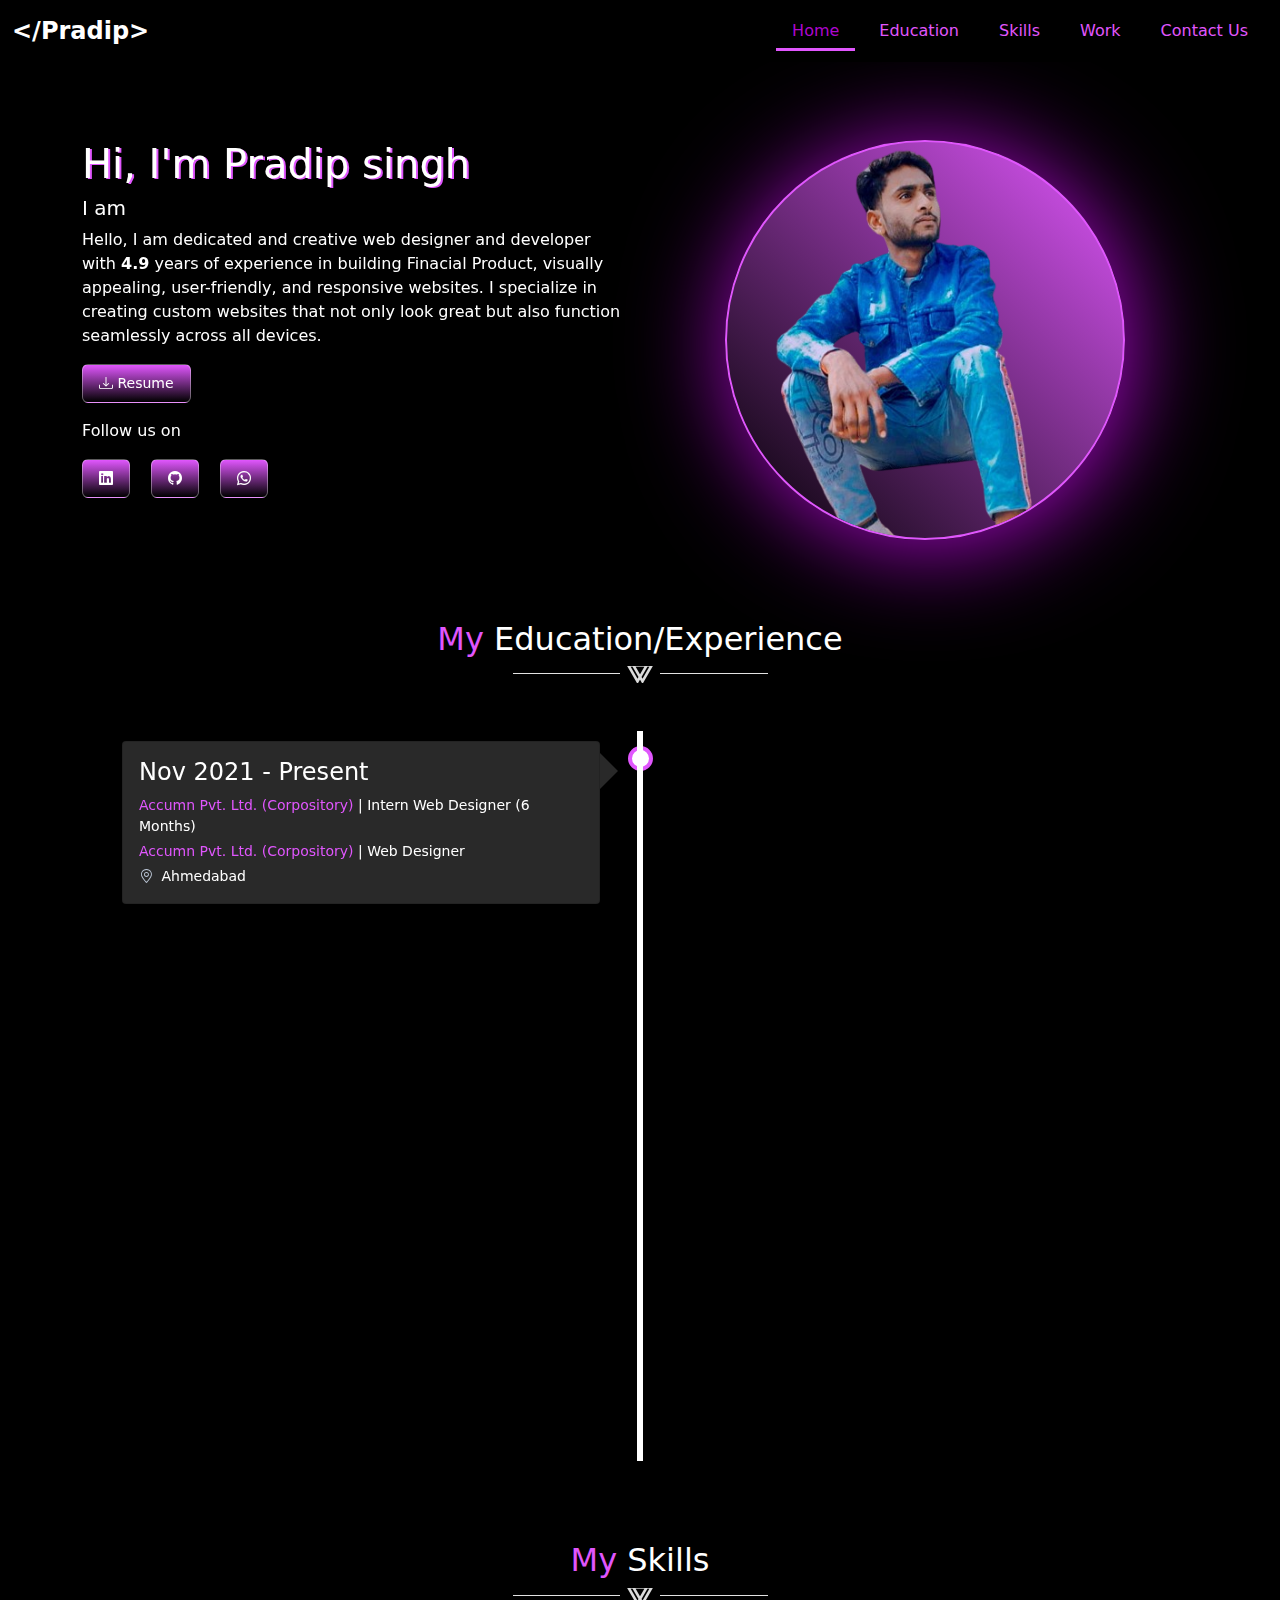
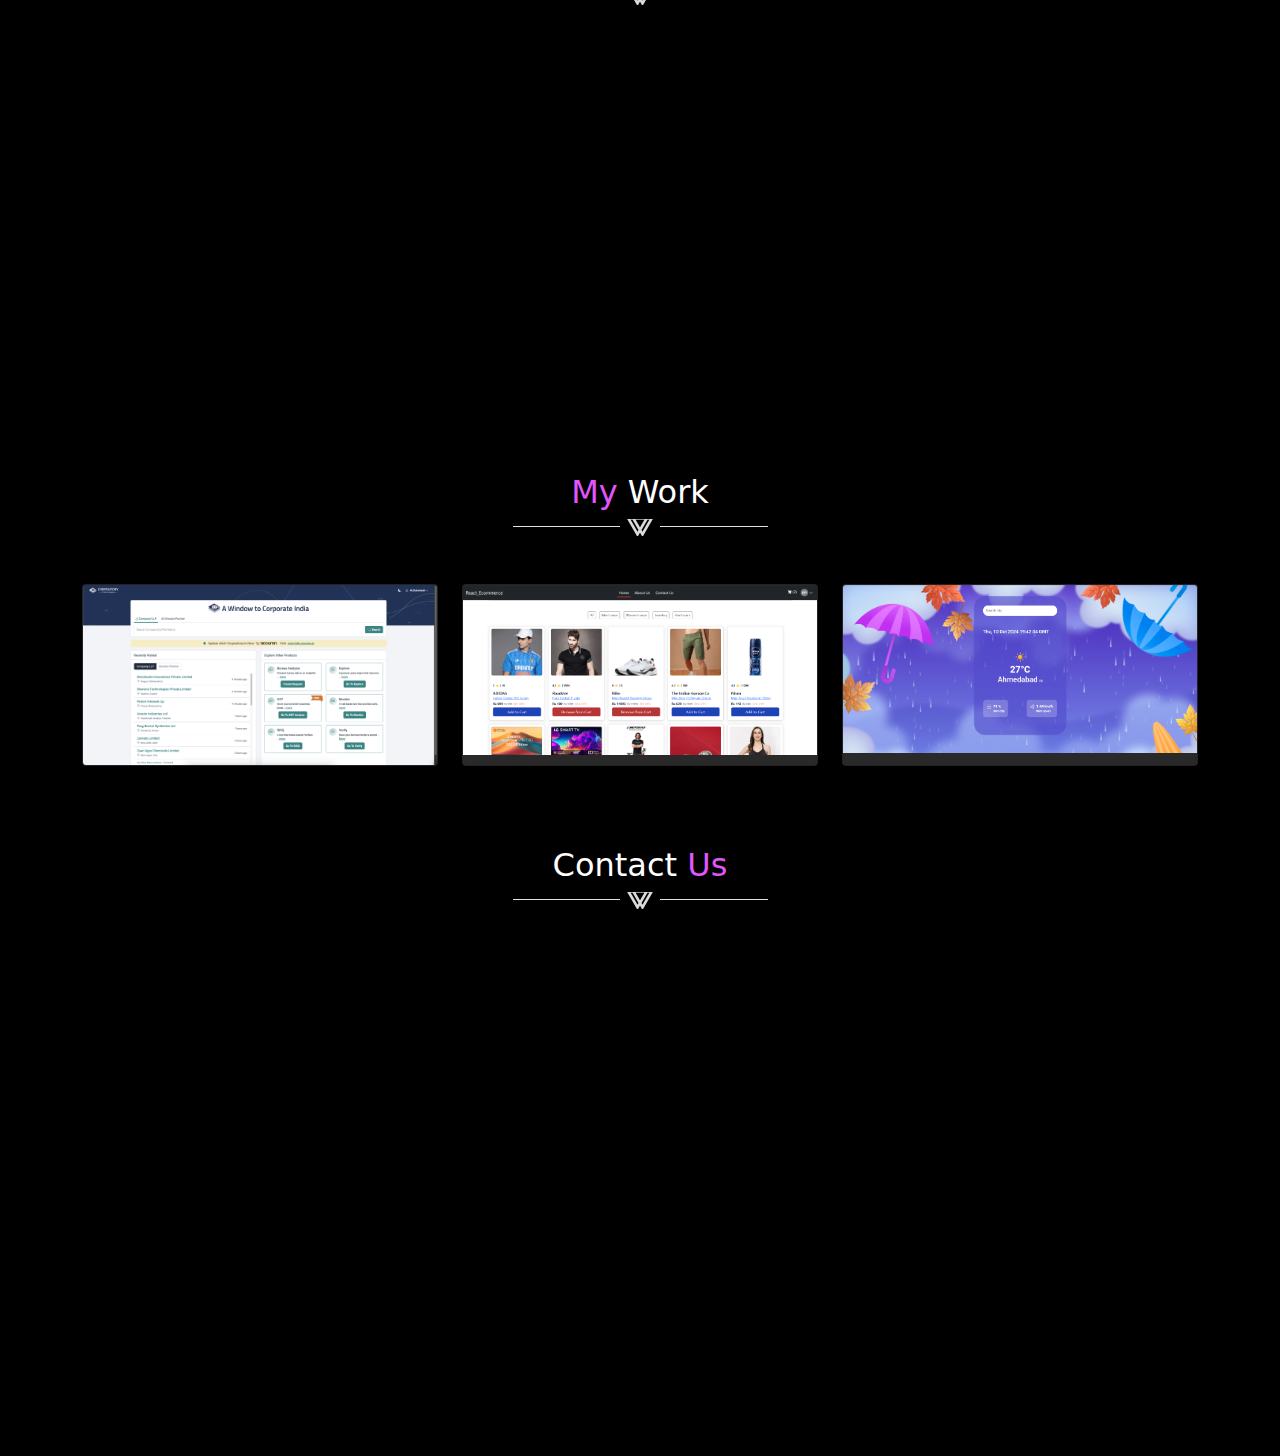
<file: index.html>
<!DOCTYPE html>
<html lang="en">

<head>
  <meta charset="UTF-8">
  <meta name="description"
    content="Pradip: web designer portfolio, frontend developer portfolio, ui/ux designer portfolio">
  <meta name="viewport" content="width=device-width, initial-scale=1.0">
  <title>Pradip Portfolio</title>
  <link href="assets/css/bootstrap.min.css" rel="stylesheet">
  <link rel="stylesheet" href="https://cdn.jsdelivr.net/npm/bootstrap-icons@1.11.3/font/bootstrap-icons.min.css">
  <link href="https://unpkg.com/aos@2.3.1/dist/aos.css" rel="stylesheet" media="(min-width: 780px)">
  <link rel="stylesheet" href="assets/css/style.css">
</head>

<body data-bs-spy="scroll" data-bs-target=".navbar" data-bs-offset="50">
  <script src="https://unpkg.com/aos@2.3.1/dist/aos.js"></script>
  <script>
    AOS.init();
  </script>
  <!-- ========header sec========= -->
  <nav id="navbar" class="navbar custom-nav">
    <div class="container-fluid">
      <a class="navbar-brand" href="#">&lt;/Pradip&gt;</a>
      <div class="toggle-btn" onclick="myFunction(this)">
        <div class="bar1"></div>
        <div class="bar2"></div>
        <div class="bar3"></div>
      </div>
      <ul class="nav nav-pills" id="nav">
        <li class="nav-item"><a class="nav-link active" href="#home">Home</a></li>
        <li class="nav-item"><a class="nav-link" href="#education">Education</a></li>
        <li class="nav-item"><a class="nav-link" href="#skills">skills</a></li>
        <li class="nav-item"><a class="nav-link" href="#work">Work</a></li>
        <li class="nav-item"><a class="nav-link" href="#contact">Contact us</a></li>
      </ul>
    </div>
  </nav>
  <!-- ========home sec========= -->
  <section class="container" id="home">
    <div class="flex-column-reverse flex-md-row row">
      <div class="col-md-6" data-aos="fade-right" data-aos-duration="500">
        <h1>Hi, I'm Pradip singh</h1>
        <h5>
          I am <span class="animated-text">
            <span>
              <span>Frontend Developer</span>
              <span>Web Designer</span>
              <span>UI Developer</span>
            </span>
          </span>
        </h5>
        <p>Hello, I am dedicated and creative web designer and developer with <strong><span
              id="experience"></span></strong> years of experience
          in
          building Finacial Product, visually appealing, user-friendly, and responsive websites. I specialize in
          creating custom websites
          that not only look great but also function seamlessly across all devices.

        </p>
        <div class="btn-sec">
          <a href="assets/document/Pradip_resume.pdf" target="_blank" download="download" class="btn btn-primary1"><i
              class="bi bi-download"></i>
            Resume</a>
          <!-- <button type="button" class="btn btn-primary1"onclick="">Let's talk</button> -->
        </div>
        <div class="social-btn">
          <p>Follow us on</p>
          <a href="https://www.linkedin.com/in/pradip-baghel-22737621a/" target="_blank" class="btn btn-primary1"><i
              class="bi bi-linkedin"></i></a>
          <a href="https://github.com/PradipDesigner" target="_blank" class="btn btn-primary1"><i
              class="bi bi-github"></i></a>
          <a href="https://wa.me/9111514114" target="_blank" class="btn btn-primary1"><i class="bi bi-whatsapp"></i></a>

        </div>
      </div>
      <div class="col-md-6" data-aos="fade-left" data-aos-duration="700">
        <div class="image-container mb-5 mb-md-0">
          <img src="assets/images/profile-photo.png" alt="">
        </div>
      </div>
    </div>

  </section>
  <!-- ========education sec========= -->
  <section class="container" id="education">
    <div class="mb-4 mb-md-5">
      <h2 class="text-center mb-2"><span>My</span> Education/Experience</h2>
      <img src="assets/images/devider.png" alt="devider" class="d-block mx-auto">
    </div>

    <div class="timeline">
      <div class="timeline-container left" data-aos="fade-left" data-aos-duration="700">
        <div class="card">
          <div class="card-body">
            <h4 class="mb-2 mb-md-2">Nov 2021 - Present</h4>
            <p class="degree-name"><a class="text-decoration-none" style="color: #e056fd;"
                href="https://hello.accumn.ai/" target="_blank">Accumn Pvt. Ltd. (Corpository)</a> | Intern Web Designer
              (6 Months)</p>

            <p class="degree-name"><a class="text-decoration-none" style="color: #e056fd;"
                href="https://hello.accumn.ai/" target="_blank">Accumn Pvt. Ltd. (Corpository)</a> | Web Designer</p>
            <p class="location"><span class="bi bi-geo-alt me-1"></span> Ahmedabad</p>
          </div>
        </div>
      </div>
      <div class="timeline-container right" data-aos="fade-right" data-aos-duration="800">
        <div class="card">
          <div class="card-body">
            <h4 class="mb-2 mb-md-2">2019 - 2022</h4>
            <p class="degree-name"><span>Bacheler of Art (BA)</span> |
              <span>Jiwaji University</span>
            </p>
            <p class="location"><span class="bi bi-geo-alt me-1"></span> Gwalior (MP)</p>
          </div>
        </div>
      </div>
      <div class="timeline-container left" data-aos="fade-left" data-aos-duration="900">
        <div class="card">
          <div class="card-body">
            <h4 class="mb-2 mb-md-2">2021</h4>
            <p class="degree-name"><span>Software Designing Certified</span> | Tops technology pvt. ltd</p>
            <p class="location"><span class="bi bi-geo-alt me-1"></span> Maninagar Ahmedabad</p>
          </div>
        </div>
      </div>
      <div class="timeline-container right" data-aos="fade-right" data-aos-duration="800">
        <div class="card">
          <div class="card-body">
            <h4 class="mb-2 mb-md-2">2019</h4>
            <p class="degree-name"><span>Higher Secondary Certificate</span> | MP Board</p>
            <p class="location"><span class="bi bi-geo-alt me-1"></span> Bhind M.P</p>
          </div>
        </div>
      </div>
      <div class="timeline-container left" data-aos="fade-left" data-aos-duration="900">
        <div class="card">
          <div class="card-body">
            <h4 class="mb-2 mb-md-2">2017</h4>
            <p class="degree-name"><span>Secondary School Certificate </span> | MP Board</p>
            <p class="location"><span class="bi bi-geo-alt me-1"></span> Bhind M.P</p>
          </div>
        </div>
      </div>
    </div>
  </section>
  <!-- ========skill sec========= -->
  <section class="container" id="skills">
    <div class="mb-4 mb-md-5">
      <h2 class="text-center mb-2"><span></span><span>My</span> Skills</h2>
      <img src="assets/images/devider.png" alt="devider" class="d-block mx-auto">
    </div>
    <div class="row">
      <div class="col-md-6 d-flex" data-aos="zoom-in-right" data-aos-duration="700">
        <div class="card w-100 mb-3 mb-md-0">
          <div class="card-body py-2 py-4">
            <div class="mb-2">
              <div class="skill-name d-flex justify-content-between">
                <span>Html</span> <span>90%</span>
              </div>
              <div class="progress">
                <div class="progress-bar" role="progressbar" style="width: 90%" aria-valuenow="90" aria-valuemin="0"
                  aria-valuemax="100"></div>
              </div>
            </div>
            <div class="mb-2">
              <div class="skill-name d-flex justify-content-between">
                <span>CSS</span> <span>90%</span>
              </div>
              <div class="progress">
                <div class="progress-bar" role="progressbar" style="width: 90%" aria-valuenow="90" aria-valuemin="0"
                  aria-valuemax="100"></div>
              </div>
            </div>
            <div class="mb-2">
              <div class="skill-name d-flex justify-content-between">
                <span>Javascript</span> <span>75%</span>
              </div>
              <div class="progress">
                <div class="progress-bar" role="progressbar" style="width: 75%" aria-valuenow="75" aria-valuemin="0"
                  aria-valuemax="100"></div>
              </div>
            </div>
            <div class="mb-2">
              <div class="skill-name d-flex justify-content-between">
                <span>Bootstrap</span> <span>95%</span>
              </div>
              <div class="progress">
                <div class="progress-bar" role="progressbar" style="width: 95%" aria-valuenow="95" aria-valuemin="0"
                  aria-valuemax="100"></div>
              </div>
            </div>
            <div class="mb-2">
              <div class="skill-name d-flex justify-content-between">
                <span>Jquery</span> <span>80%</span>
              </div>
              <div class="progress">
                <div class="progress-bar" role="progressbar" style="width: 80%" aria-valuenow="80" aria-valuemin="0"
                  aria-valuemax="100"></div>
              </div>
            </div>
            <div class="mb-2">
              <div class="skill-name d-flex justify-content-between">
                <span>ReactJS</span> <span>70%</span>
              </div>
              <div class="progress">
                <div class="progress-bar" role="progressbar" style="width: 70%" aria-valuenow="70" aria-valuemin="0"
                  aria-valuemax="100"></div>
              </div>
            </div>
            <div>
              <div class="skill-name d-flex justify-content-between">
                <span>AngularJS</span> <span>60%</span>
              </div>
              <div class="progress">
                <div class="progress-bar" role="progressbar" style="width: 60%" aria-valuenow="60" aria-valuemin="0"
                  aria-valuemax="100"></div>
              </div>
            </div>
          </div>
        </div>
      </div>
      <div class="col-md-6 d-flex" data-aos="zoom-in-left" data-aos-duration="800">
        <div class="card w-100">
          <div class="card-body py-2 py-md-4">
            <div class="">
              <div class="row">
                <div class="col-md-6 mb-3 col-6">
                  <p class="text-center fs-14 mb-2">Creativity</p>
                  <div class="progress-circle mx-auto" data-progress="90%">
                    <span>90%</span>
                  </div>
                </div>
                <div class="col-md-6 mb-3 col-6">
                  <p class="text-center fs-14 mb-2">Communication</p>
                  <div class="progress-circle mx-auto" data-progress="75%">
                    <span>75%</span>
                  </div>
                </div>
                <div class="col-md-6 mb-3 col-6">
                  <p class="text-center fs-14 mb-2">Teamwork</p>
                  <div class="progress-circle mx-auto" data-progress="85%">
                    <span>85%</span>
                  </div>
                </div>
                <div class="col-md-6 mb-3 col-6">
                  <p class="text-center fs-14 mb-2">Problem solving</p>
                  <div class="progress-circle mx-auto" data-progress="75%">
                    <span>75%</span>
                  </div>
                </div>
              </div>
            </div>

          </div>

        </div>
      </div>
    </div>
    </div>
  </section>
  <section class="container" id="work">
    <div class="mb-4 mb-md-5">
      <h2 class="text-center mb-2"><span></span><span>My</span> Work</h2>
      <img src="assets/images/devider.png" alt="devider" class="d-block mx-auto">
    </div>
    <div class="row">
      <div class="col-md-6 col-lg-4 d-flex">
        <div class="card work-card position-relative mb-3 mb-lg-0">
          <div class="work-img">
            <img src="assets/images/p-main.png" alt="" class="img-fluid">
          </div>
          <div class="content-overlay">
              <p>Corpository is a fintech company it provides dedicated SaaS
                solutions powered by Decision-grade data, Analytics, Pattern
                Identifications, Early Warning Signals and Predictions to Lenders,
                Investors and Business Enterprises.
                 <a href="assets/document/corpository_project.pdf" download="corpository_project" class="link" target="_blank">View details</a></p>
          </div>
        </div>
      </div>
      <div class="col-md-6 col-lg-4 d-flex">
        <div class="card work-card position-relative mb-3 mb-lg-0">
          <div class="work-img">
            <img src="assets/images/w1.png" alt="" class="img-fluid">
          </div>
          <div class="content-overlay">
              <p>React_ecommerce is an eCommerce application I created. It includes sign-up, login, myCart and and
                fetch myCart data user-based. functionalities, all implemented using JSON REST API.
              <a href="https://github.com/PradipDesigner/React_ecommerce" target="_blank" class="link">View details</a></p>
          </div>
        </div>
      </div>
      <div class="col-md-6 col-lg-4 d-flex">
        <div class="card work-card position-relative mb-lg-0">
          <div class="work-img">
            <img src="assets/images/w2.png" alt="" class="img-fluid">
          </div>
          <div class="content-overlay">
              <p>A weather application that displays real-time weather data, local time updates every second, and city-specific information using OpenWeather API.
                <a href="https://github.com/PradipDesigner/Weather_app" class="link" target="_blank">View details</a>
              </p>
          </div>
        </div>
      </div>
      
    </div>
  </section>
  <!-- ========contact sec========= -->
  <section class="container" id="contact">
    <div class="mb-4 mb-md-5">
      <h2 class="text-center mb-2">Contact <span>Us</span></h2>
      <img src="assets/images/devider.png" alt="devider" class="d-block mx-auto">
    </div>

    <div class="col-md-8 col-lg-6 mx-auto" data-aos="fade-up" data-aos-duration="600">
      <form action="https://api.web3forms.com/submit" method="POST" class="form-container">
        <input type="hidden" name="access_key" value="e521ace0-fe02-4411-a363-449b959a180f">
        <div class="form-group">
          <input type="text" name="name" class="form-control" placeholder=" " id="name" required>
          <label class="form-label" for="name">Full Name <strong class="text-danger">*</strong></label>
        </div>
        <div class="form-group">
          <input type="email" name="email" class="form-control" placeholder=" " id="inputField">
          <label class="form-label" for="inputField">Email Address</label>
        </div>
        <div class="form-group">
          <input type="number" name="mobile" class="form-control" placeholder=" " id="number" required>
          <label class="form-label" for="number">Mobile <strong class="text-danger">*</strong></label>
        </div>
        <div class="form-group">
          <textarea name="message" class="form-control" placeholder=" " rows="5" id="message" required></textarea>
          <label class="form-label" for="message">Message <strong class="text-danger">*</strong></label>
        </div>
        <input type="hidden" name="redirect" value="https://pradipdesigner.github.io/Pradip_portfolio/thankyou.html">
        <button class="btn btn-primary1" type="submit">Submit</button>
      </form>
    </div>
  </section>

  <!-- ========script cdn========= -->
  <script src="assets/js/bootstrap.bundle.min.js"></script>
  <script src="assets/js/jquery.min.js"></script>
  <script src="assets/js/script.js"></script>
</body>

</html>
</file>
<file: assets/css/style.css>
:root {
  --primary-color: #e056fd;
  --primary-color-hover: #ae07cf;
  --white: #fff;
  --black: #000;
}
.link{
  color: var(--primary-color) !important;
}
.link:hover{
  color: var(--primary-color-hover) !important;
}
body {
  box-sizing: border-box;
  margin: 0;
  padding: 0;
  scroll-behavior: smooth;
  padding-top: 100px;
  background-color: var(--black);
  color: var(--white);
}
/* btn css here */
.btn {
  font-size: 14px;
  font-weight: 500;
  text-transform: capitalize;
  border: 1px solid #ffffff5b;
  border-radius: 6px;
  padding: 8px 16px;
  cursor: pointer;
  margin-right: 16px;
}
.btn-primary1 {
  background: linear-gradient(180deg, var(--primary-color), transparent);
  color: var(--white);
  transition: all 0.3s ease-in-out;
}

.btn-primary1:hover,
.btn-primary1:focus {
  background: linear-gradient(0deg, var(--primary-color), transparent);
  transition: 0.3s;
  border: 1px solid #ffffff5b;
  color: var(--white);
}

.social-btn {
  margin-top: 16px;
}

/* common css here */
.fs-14 {
  font-size: 14px;
}

/* navbar css start here */
.custom-nav {
  position: fixed;
  top: 0;
  left: 0;
  right: 0;
  z-index: 999;
  background-color: var(--black);
}
.custom-nav.scrolled {
  border-bottom: 1px solid var(--primary-color);
}
a.navbar-brand {
  color: var(--white);
  font-size: 24px;
  font-weight: 700;
}
.custom-nav.navbar ul > li > a {
  color: var(--primary-color);
  position: relative;
  font-size: 16px;
  text-transform: capitalize;
  margin: 0 4px;
}
.custom-nav.navbar ul > li > a::before {
  position: absolute;
  bottom: 0;
  left: 0;
  right: 0;
  height: 3px;
  width: 0;
  content: "";
  background-color: var(--primary-color);
  transition: all 0.3s ease-in;
}
.custom-nav.navbar ul > li > a:hover,
.custom-nav.navbar ul > li > a.active {
  color: var(--primary-color-hover);
}
.custom-nav.navbar ul > li > a:hover::before,
.custom-nav.navbar ul > li > a.active::before {
  width: 100%;
}
.custom-nav .nav-pills .nav-link.active {
  background-color: transparent;
}

.toggle-btn {
  display: none;
}
.bar1,
.bar2,
.bar3 {
  width: 30px;
  height: 3px;
  background-color: var(--white);
  margin: 6px 0;
  transition: 0.4s;
}

.change .bar1 {
  transform: translate(0, 7px) rotate(-45deg);
}

.change .bar2 {
  opacity: 0;
}

.change .bar3 {
  transform: translate(0, -11px) rotate(45deg);
}

/* /navbar css end ehere */

/* section css start here */
section {
  padding-top: 40px;
  padding-bottom: 40px;
}
section h1 {
  text-shadow: 2px 1px var(--primary-color);
}
section h2 {
  margin-bottom: 1rem;
}
section h2 span {
  color: var(--primary-color);
}
/* section css end here */

/* image container css start here */
.image-container {
  width: 400px;
  height: 400px;
  background: linear-gradient(45deg, var(--black) 000, rgb(224, 86, 253));
  border: 2px solid rgb(224, 86, 253);
  border-radius: 100%;
  margin: auto;
  /* box-shadow: rgba(224, 86, 253, 0.5) 0px 50px 100px -20px,
    rgba(224, 86, 253, 0.3) 0px 30px 60px -30px; */
  box-shadow: 5px 5px 100px 0px var(--primary-color-hover);
  overflow: hidden;
}
.image-container img {
  width: 100%;
  height: 100%;
  object-fit: scale-down;
  transform: scale(1.5);
  margin-top: 50px;
}
/* image container css end here */

/* card css here */
.card {
  background-color: #ffffff29;
}
.card.work-card{
  overflow: hidden;
  cursor: pointer;
}
.content-overlay {
  position: absolute;
  background-color: #0009;
  bottom: -100%;
  padding: 12px;
  height: 100%;
  justify-content: center;
  display: flex;
  align-items: center;
  transition: ease-in-out .5s;
}
.card.work-card:hover .content-overlay{
  bottom: 0;
}
.content-overlay p{
  font-size: 14px;
  margin: 0;
}
/* text animation css here */
.animated-text {
  display: inline-block;
  vertical-align: bottom;
}

.animated-text > span {
  display: grid;
  overflow: hidden;
  height: 1.2em;
}

.animated-text span span {
  width: 0%;
  max-width: max-content;
  overflow: hidden;
  height: inherit;
  word-break: break-all;
  animation: c 0.5s infinite steps(1), t 2s linear infinite alternate,
    m 12s steps(3) infinite;
  -webkit-text-stroke: 1px var(--primary-color);
  color: var(--black);
}
.animated-text span span:before {
  content: " ";
  display: inline-block;
}

@keyframes t {
  90%,
  100% {
    width: 100%;
  }
}

@keyframes c {
  0%,
  100% {
    box-shadow: 2px 0 0 var(--black) 0;
  }
  50% {
    box-shadow: 2px 0 0 var(--white);
  }
}

@keyframes m {
  100% {
    transform: translateY(-300%);
  }
}

/* timeline css start here */
/* The actual timeline (the vertical ruler) */
.timeline {
  position: relative;
  max-width: 1200px;
  margin: 0 auto;
}

/* The actual timeline (the vertical ruler) */
.timeline::after {
  content: "";
  position: absolute;
  width: 6px;
  background-color: white;
  top: 0;
  bottom: 0;
  left: 50%;
  margin-left: -3px;
}

/* Container around content */
.timeline-container {
  padding: 10px 40px;
  position: relative;
  background-color: inherit;
  width: 50%;
}
.timeline-container h4 {
  margin-bottom: 1.5rem;
}
.timeline-container .degree-name {
  margin-bottom: 4px;
}
.timeline-container .location {
  margin-bottom: 0;
}
.timeline-container .location,
.timeline-container .degree-name {
  font-size: 14px;
}
.timeline-container .degree-name span {
  color: var(--primary-color);
}
.timeline-container .location span {
  color: #bcc7d7;
}
/* The circles on the timeline */
.timeline-container::after {
  content: "";
  position: absolute;
  width: 25px;
  height: 25px;
  right: -13px;
  background-color: var(--white);
  border: 4px solid var(--primary-color);
  top: 15px;
  border-radius: 50%;
  z-index: 1;
}

/* Place the container to the left */
.left {
  left: 0;
}

/* Place the container to the right */
.right {
  left: 50%;
}

/* Add arrows to the left container (pointing right) */
.left::before {
  content: " ";
  height: 0;
  position: absolute;
  top: 22px;
  width: 0;
  z-index: 1;
  right: 22px;
  border: medium solid #ffffff29;
  border-width: 18px 0 18px 18px;
  border-color: transparent transparent transparent #ffffff29;
}

/* Add arrows to the right container (pointing left) */
.right::before {
  content: " ";
  height: 0;
  position: absolute;
  top: 22px;
  width: 0;
  z-index: 1;
  left: 22px;
  border: medium solid #ffffff29;
  border-width: 18px 18px 18px 0;
  border-color: transparent #ffffff29 transparent transparent;
}

/* Fix the circle for containers on the right side */
.right::after {
  left: -13px;
}

section#skills .skill-name {
  color: var(--white);
  font-size: 14px;
  margin-bottom: 4px;
}
.progress {
  height: 6px;
}
.progress-bar {
  background: linear-gradient(45deg, var(--black) 000, rgb(224, 86, 253));
}

/* circle progress bar */
.progress-container {
  display: flex;
  gap: 20px;
  flex-wrap: wrap;
}

.progress-circle {
  width: 100px;
  height: 100px;
  border-radius: 50%;
  background: conic-gradient(
    var(--primary-color) 0% 75%,
    /* Default Progress Color */ #d3d3d3 75% 100% /* Background Color */
  );
  display: flex;
  justify-content: center;
  align-items: center;
  font-size: 20px;
  color: var(--black);
  font-weight: bold;
  position: relative;
}

.progress-circle::before {
  content: "";
  width: 90px;
  height: 90px;
  border-radius: 50%;
  background: #ffffff;
  position: absolute;
}

.progress-circle span {
  position: relative;
}

/* form css here */

.form-group {
  position: relative;
  margin-bottom: 20px;
}
.form-group .form-control {
  width: 100%;
  padding: 10px;
  border: 1px solid #ccc;
  border-radius: 4px;
  font-size: 16px;
  transition: border-color 0.3s ease;
  background-color: var(--black);
  color: var(--white);
}
.form-group .form-label {
  position: absolute;
  left: 12px;
  top: 12px;
  font-size: 14px;
  color: #777;
  transition: top 0.3s ease, font-size 0.3s ease, color 0.3s ease;
}
.form-group .form-control:focus {
  border-color: var(--primary-color);
  outline: none;
}
.form-group .form-control:focus + .form-label,
.form-group .form-control:not(:placeholder-shown) + .form-label {
  top: -6px;
  font-size: 12px;
  color: var(--primary-color);
  background-color: var(--black);
  padding: 0 4px;
  border-radius: 4px;
  left: 8px;
}

/* Media queries - Responsive css here */

@media screen and (max-width: 991px) {
  .image-container {
    width: 300px;
    height: 300px;
  }
}
@media screen and (max-width: 767px) {
  body {
    padding-top: 75px;
  }
  .toggle-btn {
    display: inline-block;
    cursor: pointer;
  }

  .custom-nav .nav {
    position: fixed;
    right: -100%;
    display: flex;
    flex-direction: column;
    top: 53px;
    background: var(--black);
    width: 250px;
    height: 100%;
    transition: all 0.5s ease-in;
    padding: 0 16px;
  }
  .custom-nav.navbar ul > li > a {
    display: inline-block;
  }
  .custom-nav .nav.close {
    right: 0;
  }
  section {
    padding-bottom: 20px;
  }
}

@media screen and (max-width: 600px) {
  /* Place the timelime to the left */
  .timeline::after {
    left: 31px;
  }

  /* Full-width containers */
  .timeline-container {
    width: 100%;
    padding-left: 70px;
    padding-right: 25px;
  }

  /* Make sure that all arrows are pointing leftwards */
  .timeline-container::before {
    left: 53px;
    border: medium solid #ffffff29;
    border-width: 18px 18px 18px 0;
    border-color: transparent #ffffff29 transparent transparent;
  }

  /* Make sure all circles are at the same spot */
  .left::after,
  .right::after {
    left: 18px;
  }

  /* Make all right containers behave like the left ones */
  .right {
    left: 0%;
  }

  section h2,
  a.navbar-brand {
    font-size: 18px;
  }

  .content-overlay {
    height: 100%;
  }
}
/* end here */
</file>
